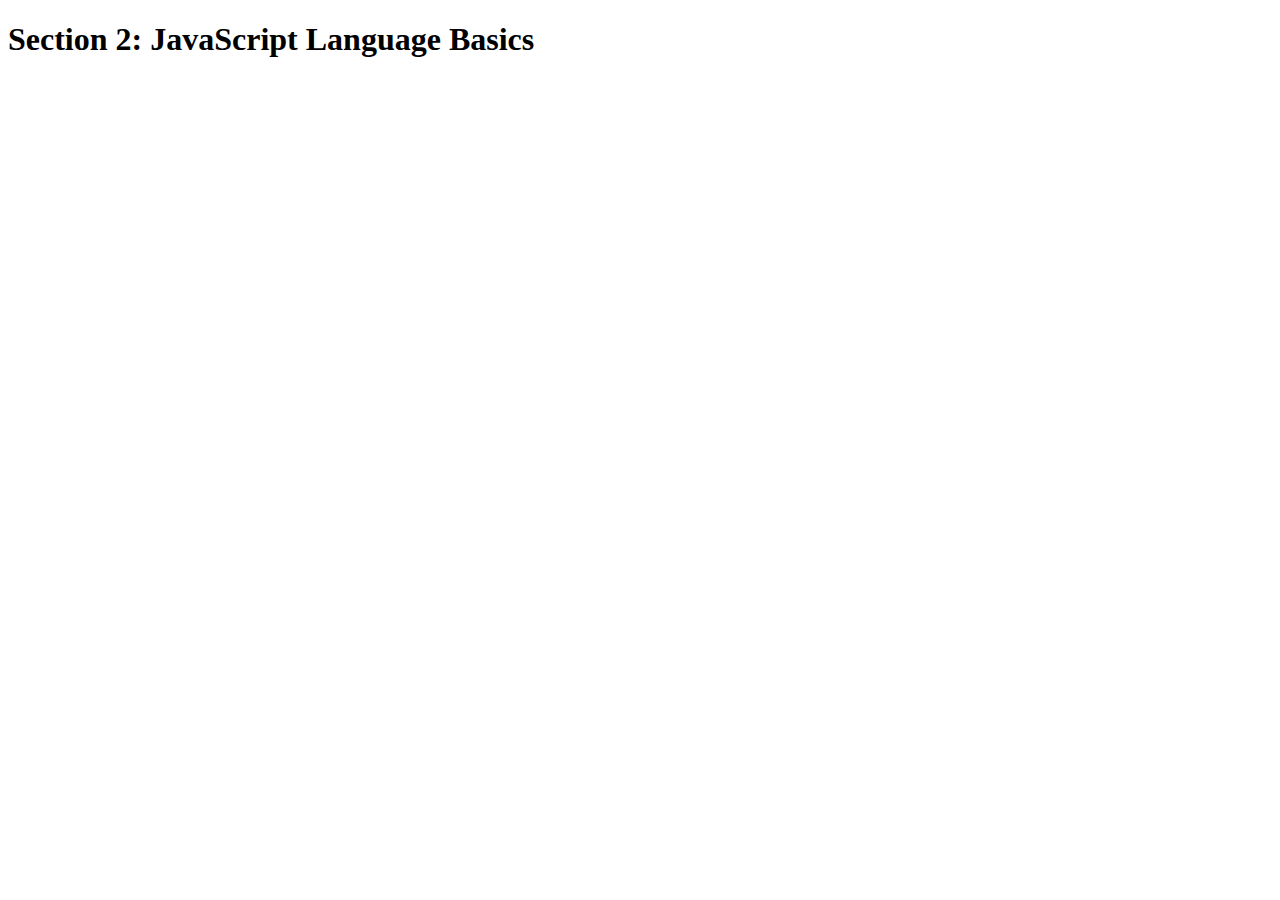
<file: js/index.html>
<!DOCTYPE html>

<!-- to get rid of Cannot get Favicon.ico to display error in Console -->   
<link href="/favicon.ico" type="image/x-icon" rel="icon" />

<html lang="en">
    <head>
        <meta charset="UTF-8">
        <title>Section 2: JavaScript Language Basics</title>
    </head>

    <body>
        <h1>Section 2: JavaScript Language Basics</h1>
    </body>
    <script
        src="script.js">
    </script>
</html>
</file>
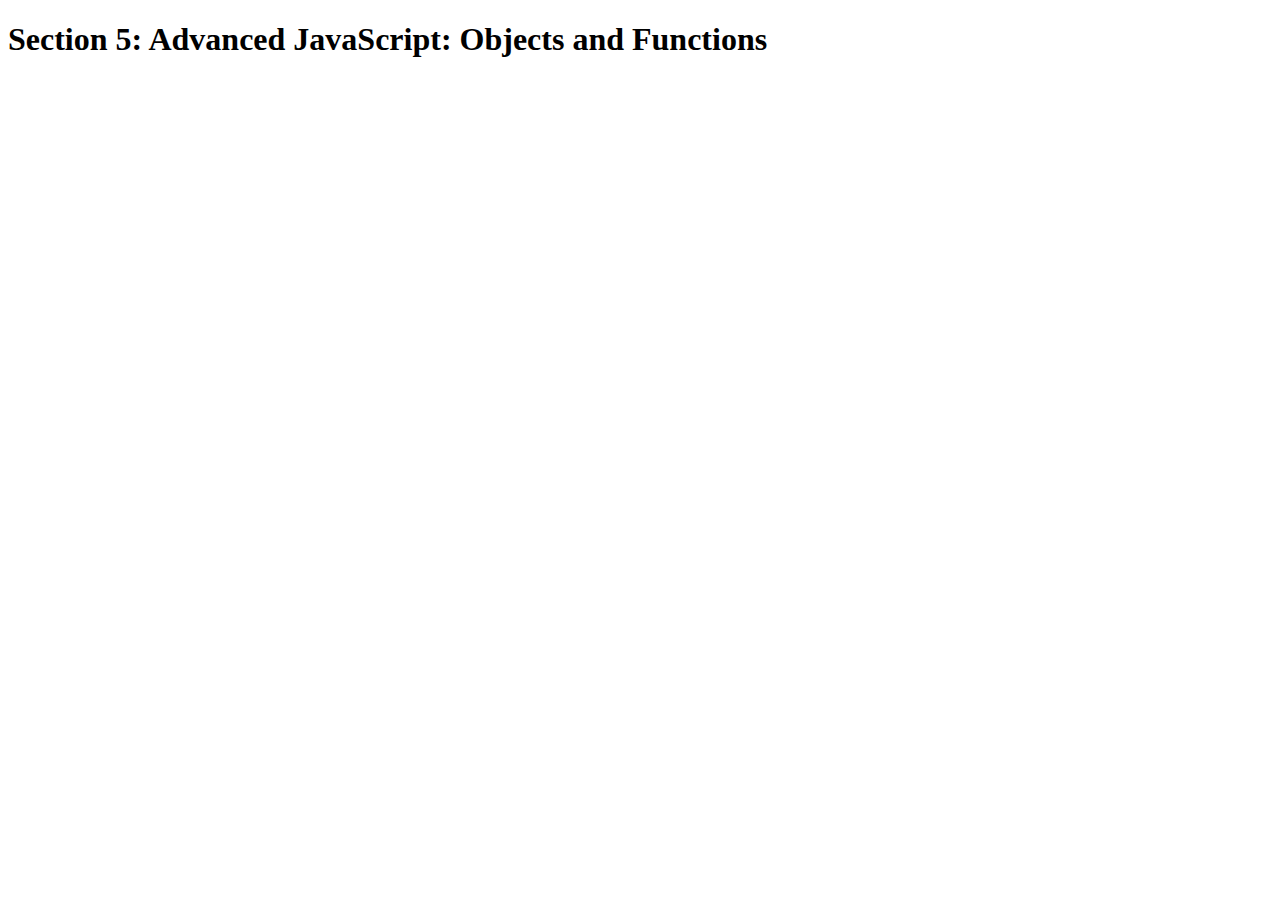
<file: js/ad_coding challenge.html>
<!DOCTYPE html>
<html lang="en">
    <head>
        <meta charset="UTF-8">
        <title>Section 5: Advanced JavaScript: Objects and Functions</title>
    </head>

    <body>
        <h1>Section 5: Advanced JavaScript: Objects and Functions</h1>
        <script src="ad_coding challenge.js"></script>
    </body>
</html>
</file>
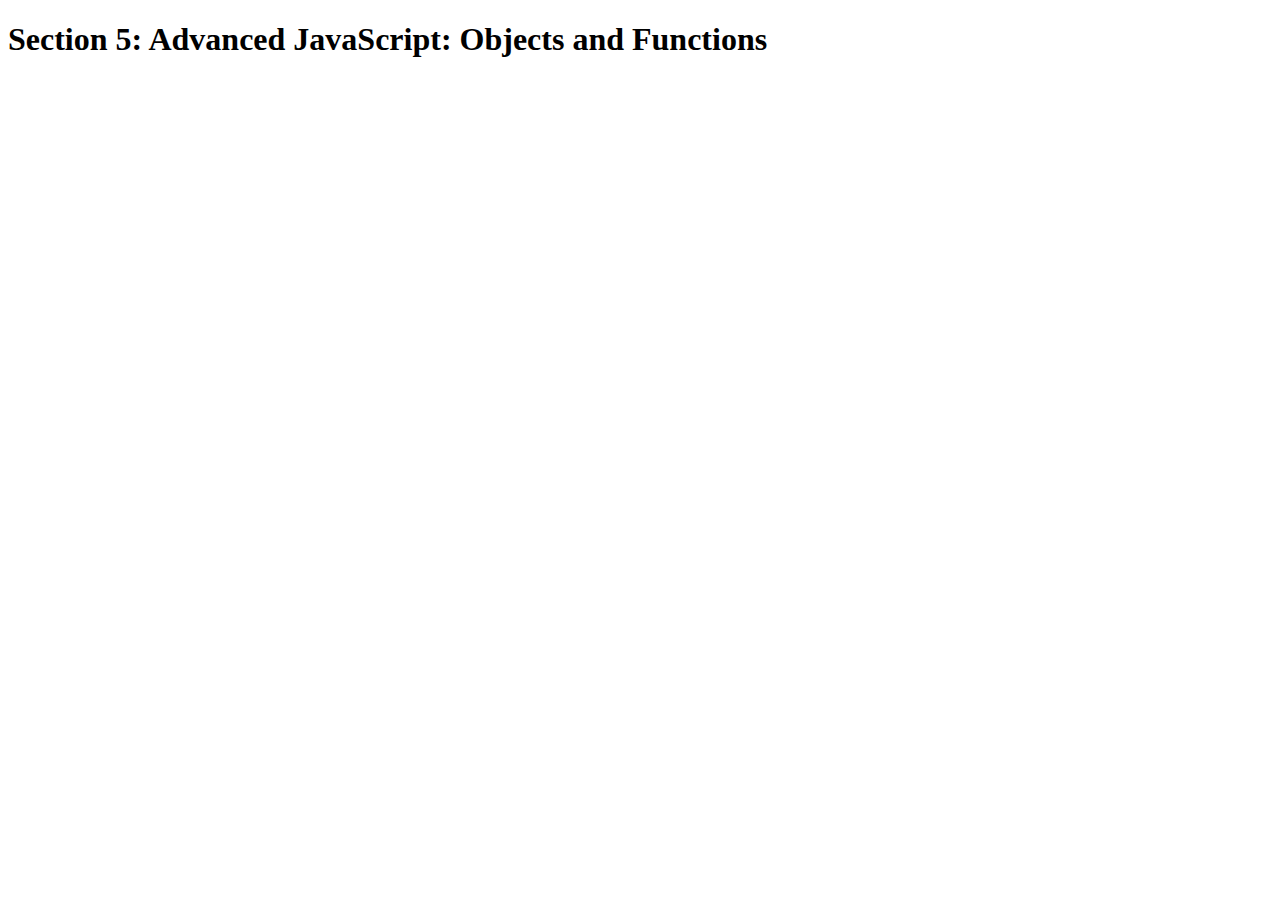
<file: js/Advanced.html>
<!DOCTYPE html>
<html lang="en">
    <head>
        <meta charset="UTF-8">
        <title>Section 5: Advanced JavaScript: Objects and Functions</title>
    </head>

    <body>
        <h1>Section 5: Advanced JavaScript: Objects and Functions</h1>
        <script src="Advanced.js"></script>
    </body>
</html>
</file>
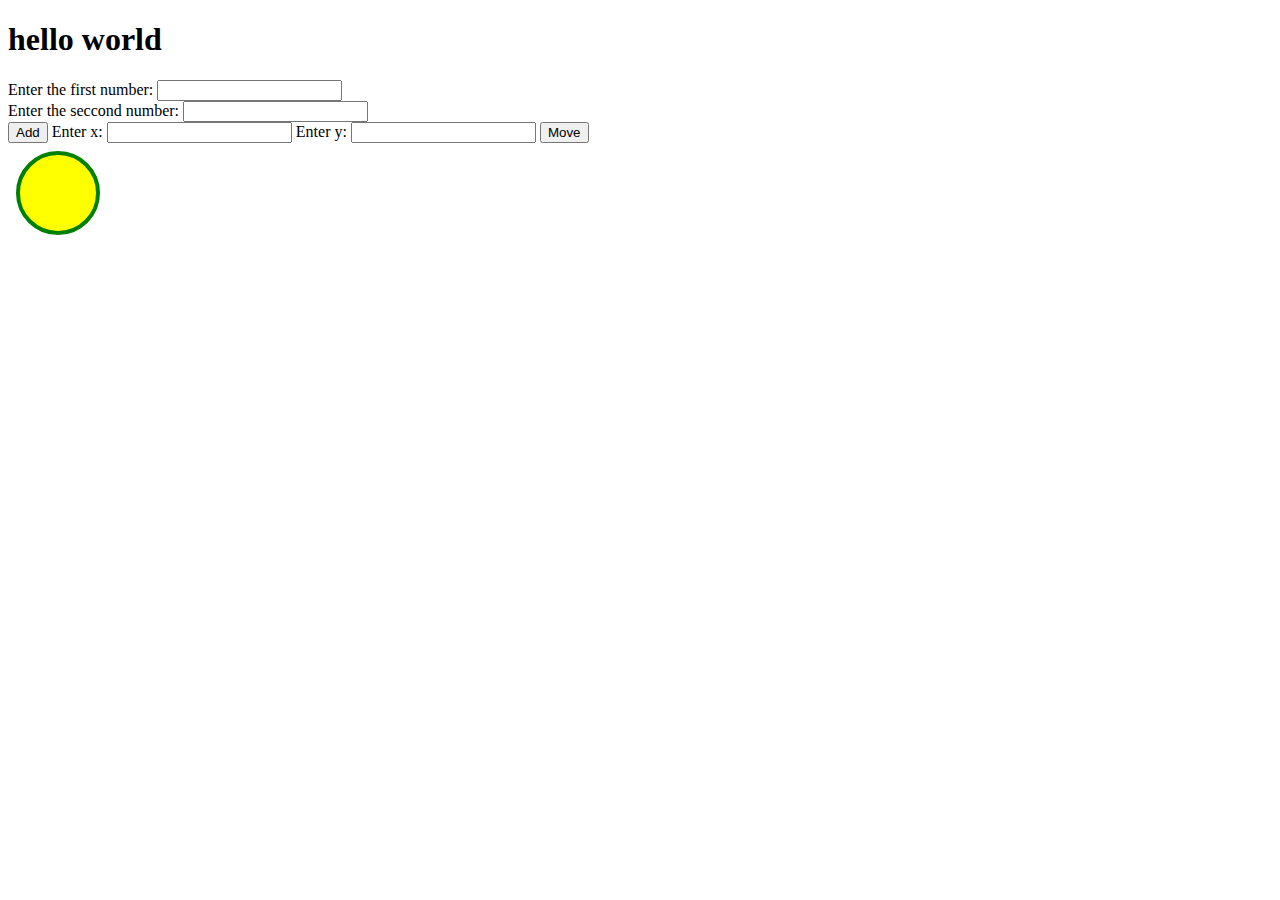
<file: js/basic1.html>
<!DOCTYPE html>
<html>

<head>
<script>
	console.log("hello world from inline javascript");

</script>
<script type="text/javascript" src="basic1.js">
</script>
    
	<title></title>
</head>
<body>
<h1>hello world</h1>
<!--button type="button" >push me</button>
<button onclick="this.innerHTML = Date()">The time is?</button>
<button type="button" onclick="myFunction()">push me two</button>
<button type="button" onmouseover="myMouse()">push my mouse</button>
<button type="button" onmouseover="myAppend()">button append</button></body>br>

Enter the first number: <input type="text" id="txt1" /><br />
Enter the seccond number: <input type="text" id="txt2" /><br />
<input type="button" onclick="call()" value="Add"/>

<div id="mydiv" onmouseover="clearFunc();">
<This is my new div -->
Enter the first number: <input type="text" id="txt1" /><br />
Enter the seccond number: <input type="text" id="txt2" /><br />
<input type="button" onclick="addTwo()" value="Add"/>

Enter x: <input type="text" id="cx">
Enter y: <input type="text" id="cy">
<button onclick="xyCirc()">Move</button>

<div id="svgstuff"></div>
<svg width="300" height="300">
<circle onmouseover ="movecircle()" id ='circle'  cx="50" cy="50" r="40" stroke="green" stroke-width="4" fill="yellow"/>
</svg>
<!--<svg id= "shape" width="400" height="200">
  <rect onmouseover ="moverect()" id = 'rect' width="400" height="100" style="fill:rgb(0,0,255);stroke-width:10;stroke:rgb(0,0,0)"
</svg>
</div>



</body>
</html>
</file>
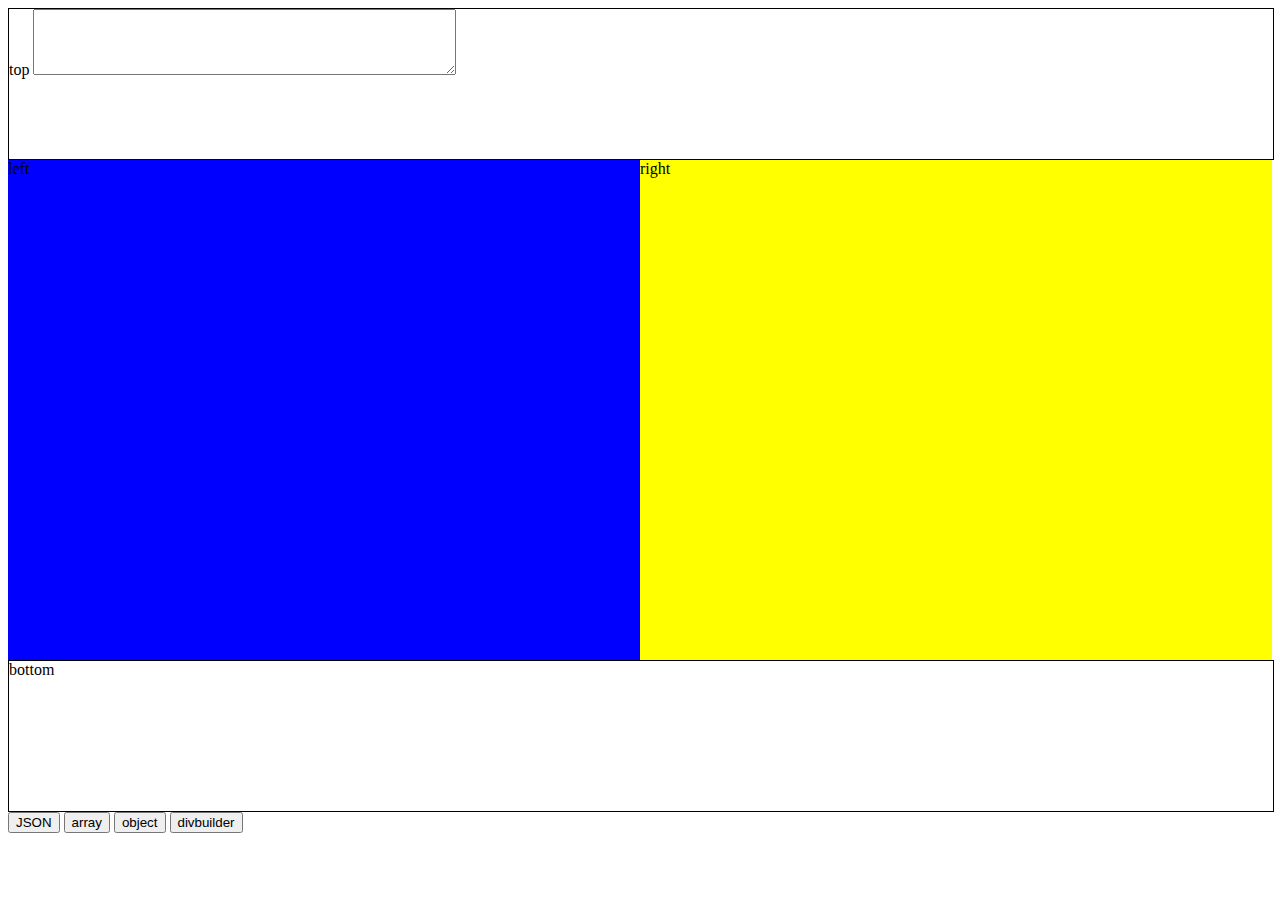
<file: js/basic_js.html>
<html lang="en">
    <head>
        <meta charset="UTF-8">
        <link rel="stylesheet" type="text/css" href="basic.css">
        <title>Hello World</title>
    </head>

    <body>
        
    
    <div class = 'top'>top
 		<textarea class = 'text' rows="4" cols="50">
		</textarea> 
    </div>
    <div class = 'left'>left</div>
    <div class = 'right'>right</div>
    <div class = 'bottom'>bottom</div>

    <button class="jsonbutton">JSON</button>
    <button class="printarray">array</button>
    <button class='printobject'>object</button></body>
    <button class="divbuilder">divbuilder</button>
    <div class="divcontainer"></div>
    <script src="basic_Nov.js"></script>

    </body>
</html>
</file>
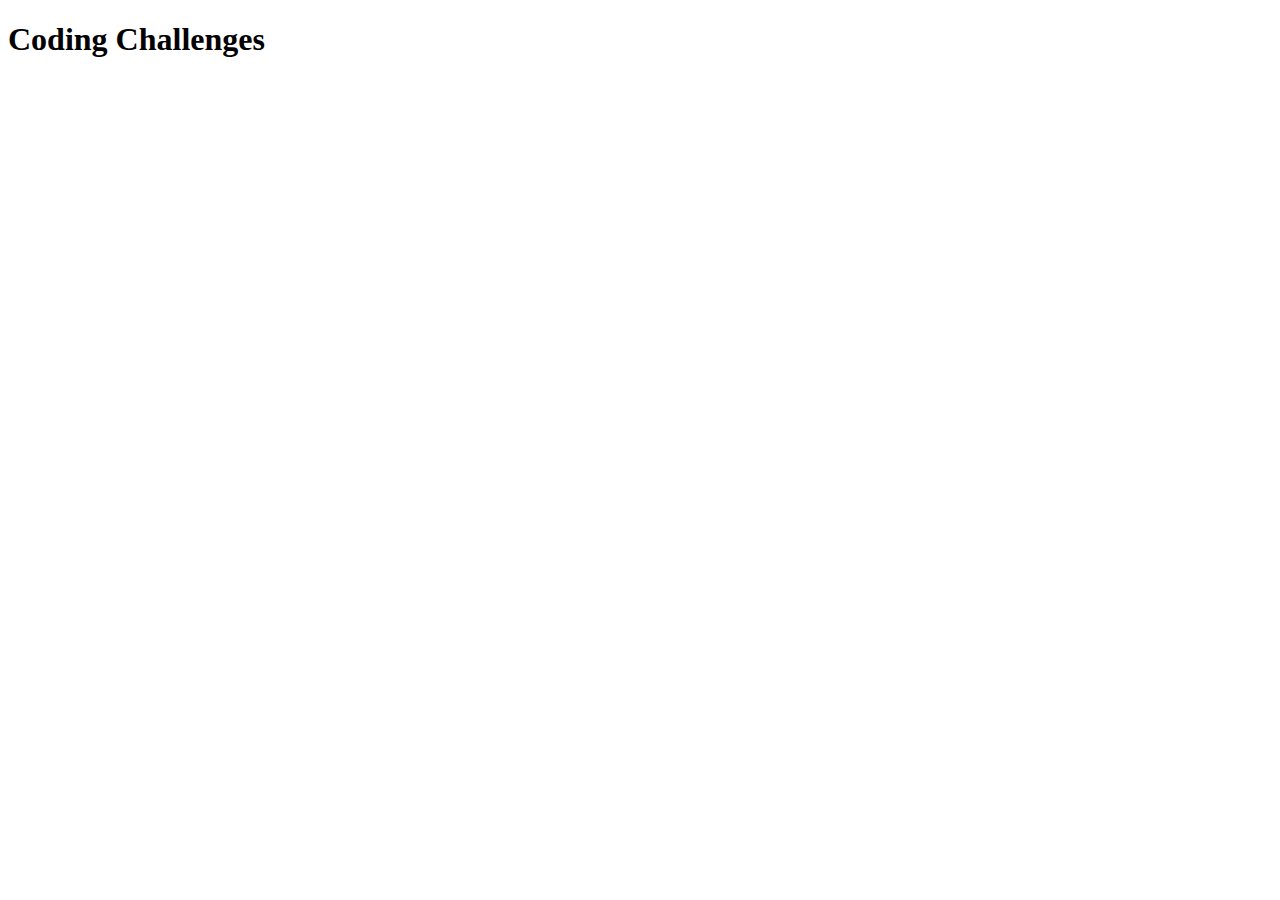
<file: js/coding_challenges.html>
<!DOCTYPE html>

<!-- to get rid of Cannot get Favicon.ico to display error in Console -->   
<link href="/favicon.ico" type="image/x-icon" rel="icon" />

<html lang="en">
    <head>
        <meta charset="UTF-8">
        <title>Coding Challenges</title>
    </head>

    <body>
        <h1>Coding Challenges</h1>
    </body>
    <script
        src="coding_challenges.js">
    </script>
</html>
</file>
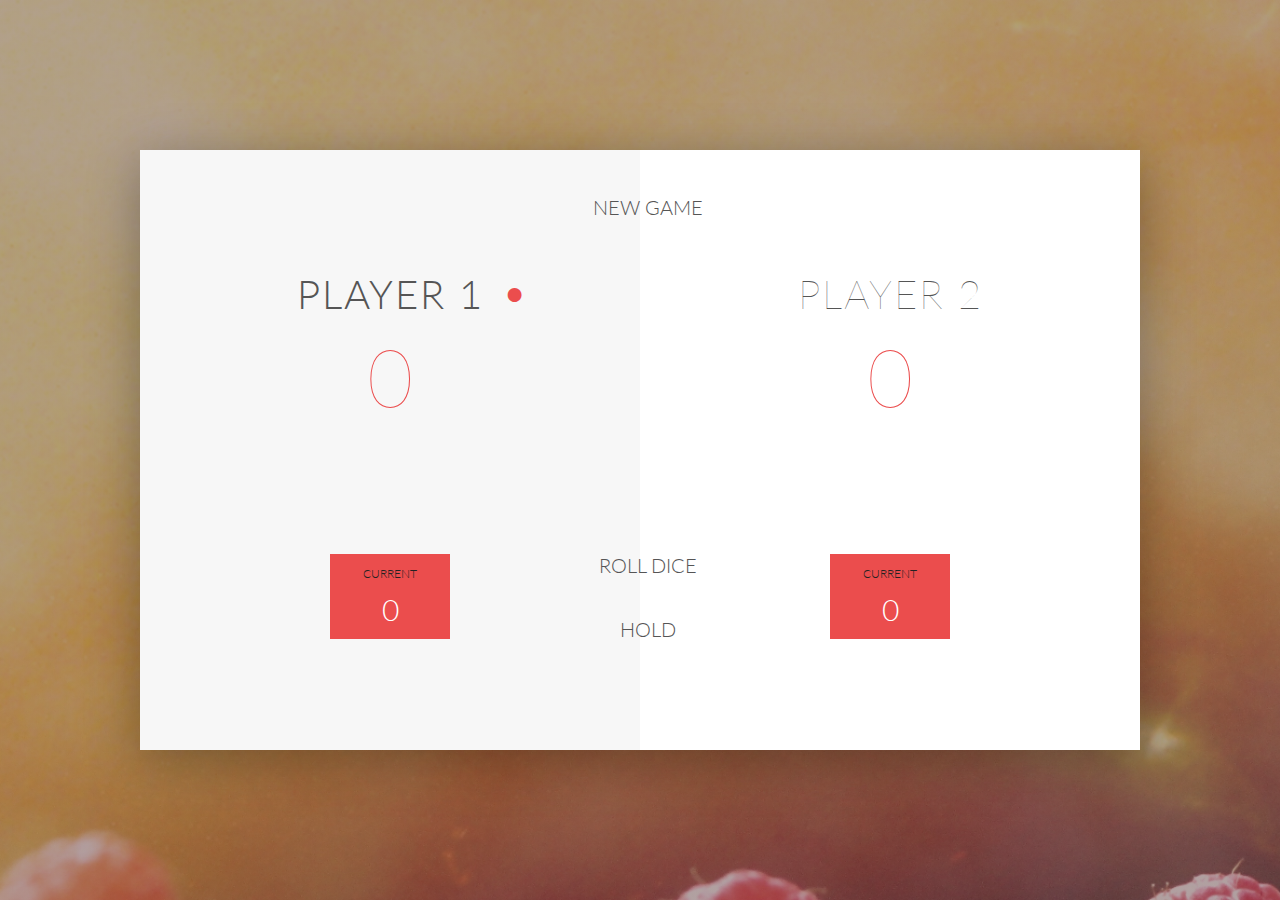
<file: js/dice_game.html>
<!DOCTYPE html>
<html lang="en">
    <head>
        <meta charset="UTF-8">
        <link href="https://fonts.googleapis.com/css?family=Lato:100,300,600" rel="stylesheet" type="text/css">
        <link href="http://code.ionicframework.com/ionicons/2.0.1/css/ionicons.min.css" rel="stylesheet" type="text/css">
        <link type="text/css" rel="stylesheet" href="dice_game.css">
        
        <title>Pig Game</title>
    </head>

    <body>
        <div class="wrapper clearfix">
            <div class="player-0-panel active">
                <div class="player-name" id="name-0">Player 1</div>
                <div class="player-score" id="score-0">43</div>
                <div class="player-current-box">
                    <div class="player-current-label">Current</div>
                    <div class="player-current-score" id="current-0">11</div>
                </div>
            </div>
            
            <div class="player-1-panel">
                <div class="player-name" id="name-1">Player 2</div>
                <div class="player-score" id="score-1">72</div>
                <div class="player-current-box">
                    <div class="player-current-label">Current</div>
                    <div class="player-current-score" id="current-1">0</div>
                </div>
            </div>
            
            <button class="btn-new"><i class="ion-ios-plus-outline"></i>New game</button>
            <button class="btn-roll"><i class="ion-ios-loop"></i>Roll dice</button>
            <button class="btn-hold"><i class="ion-ios-download-outline"></i>Hold</button>
            
            <img src="dice-5.png" alt="Dice" class="dice">
        </div>
        
        <script src="dice_game.js"></script>
    </body>
</html>
</file>
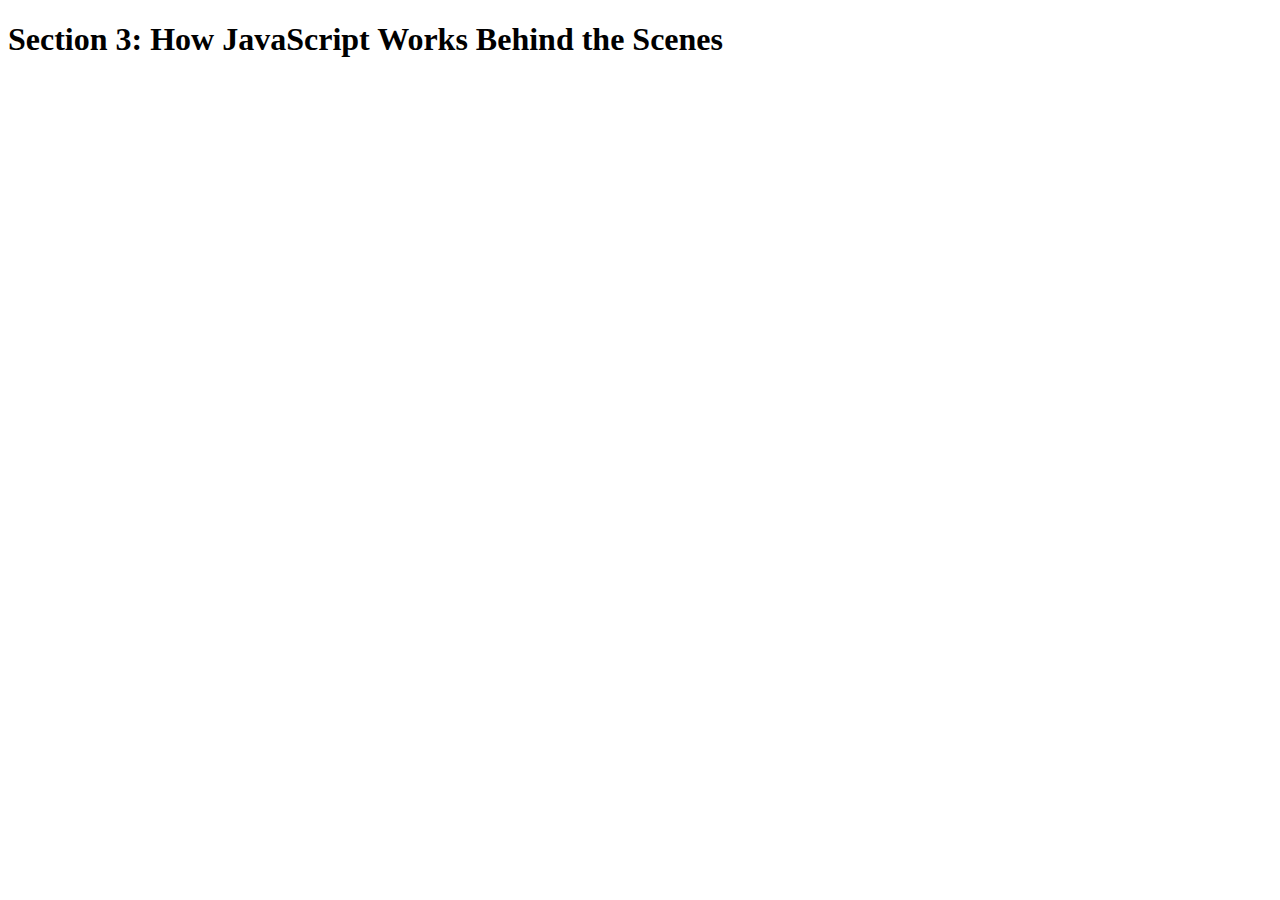
<file: js/index_2.html>
<!DOCTYPE html>
<html lang="en">
    <head>
        <meta charset="UTF-8">
        <title>Section 3: How JavaScript Works Behind the Scenes</title>
    </head>

    <body>
        <h1>Section 3: How JavaScript Works Behind the Scenes</h1>
        <script src="script_2.js"></script>
    </body>
</html>
</file>
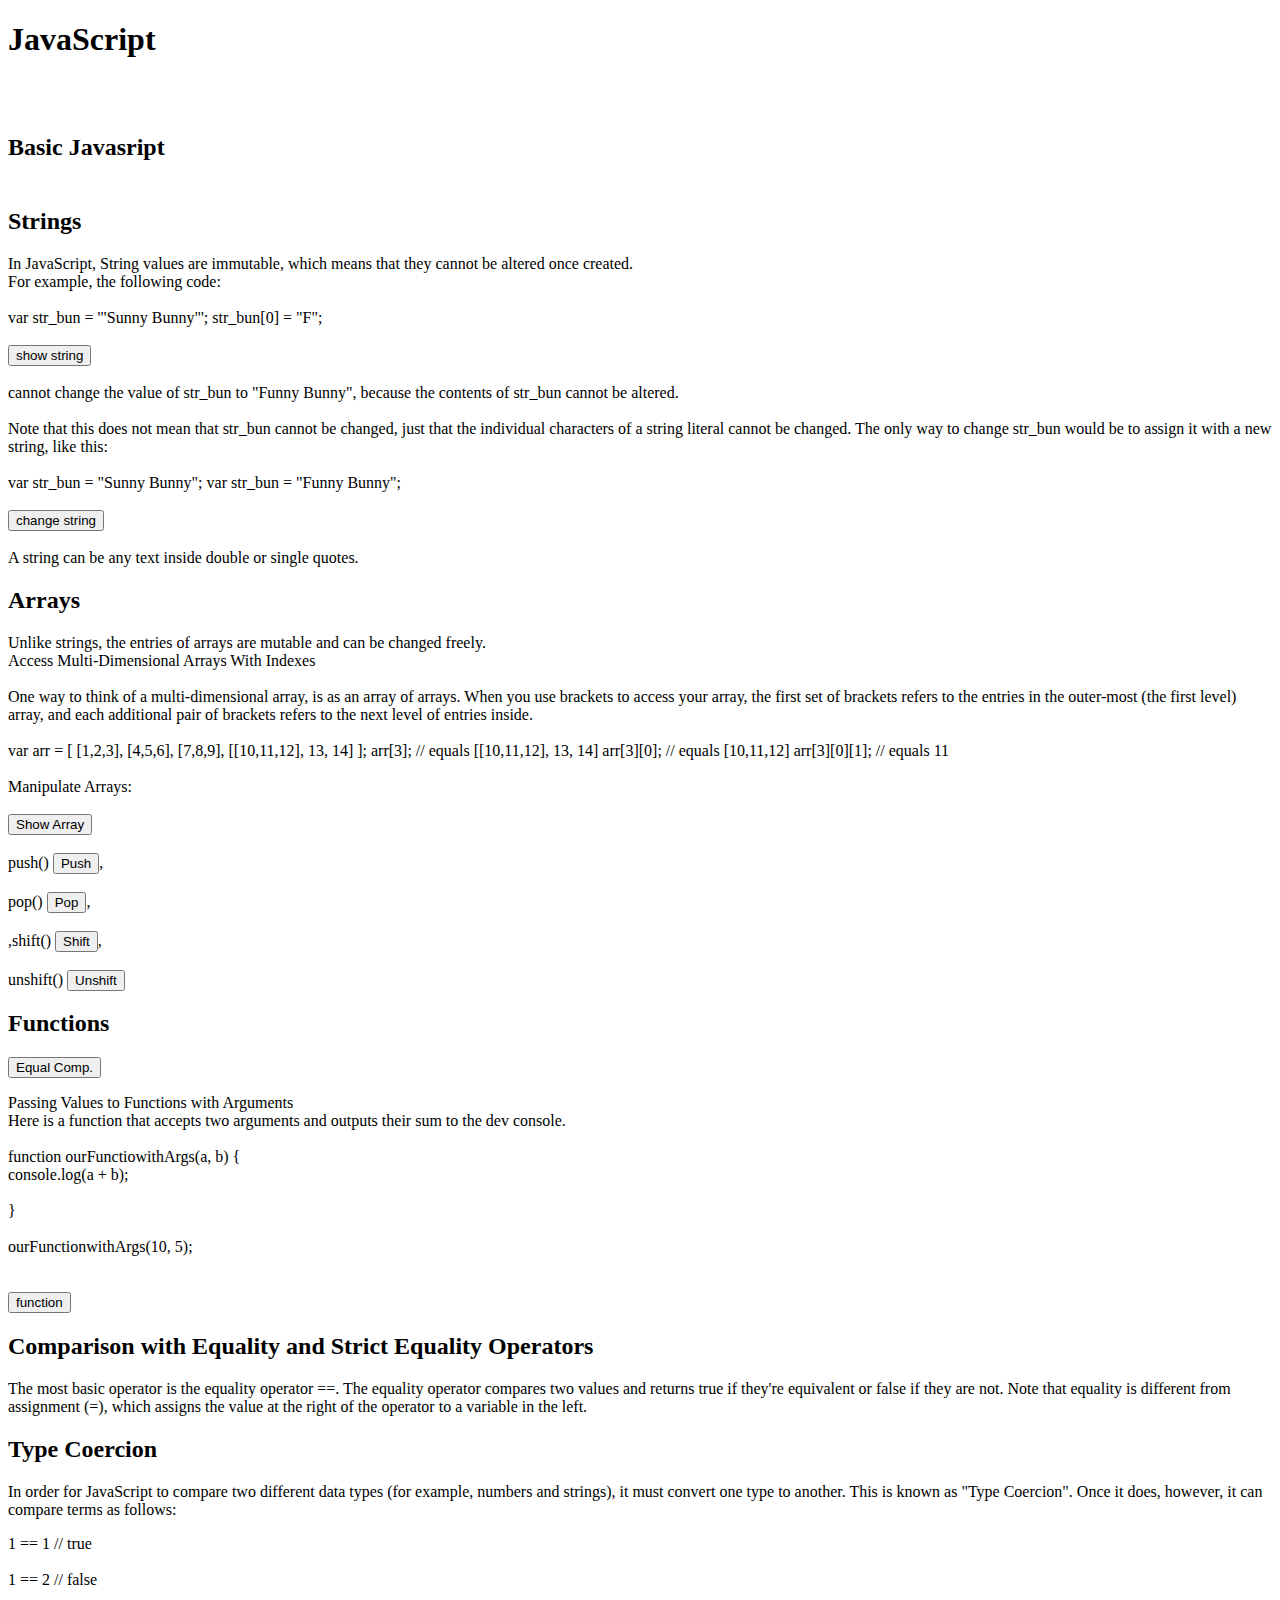
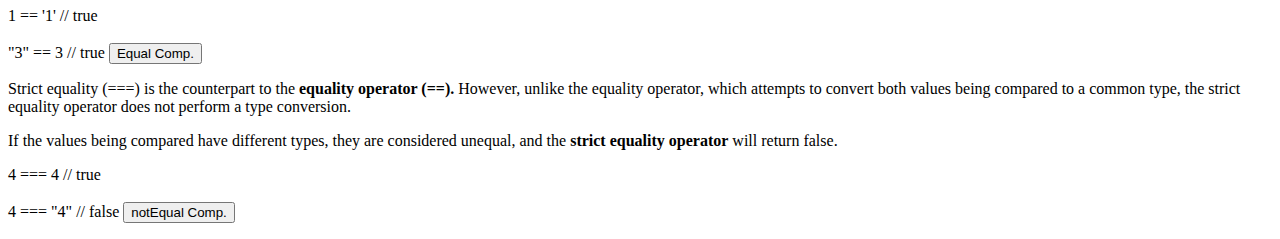
<file: js/js_example.html>
<!DOCTYPE html>
<html>

<script>  
alert('Hello Larry!');

var array_ros = [1,2,3,4];

function array_list() {
   console.log("this is my array", array_ros);
}

function array_push() {
   array_ros.push('ros');
}

function array_pop() {
   array_ros.pop();
}

function array_shift() {
   array_ros.shift();
}

function array_unshift() {
   array_ros.unshift('ros');
}
var str_bun = '"Sunny Bunny"';
str_bun[0] = "F";
function str_of_bun() {
   console.log("this is Bunny's string:", str_bun);
}
 // <button type="button" onclick="str_of_bun()">show string</button></br>
var str_bun = "Sunny Bunny"; var str_bun = "Funny Bunny";
function new_bun_str() {
   console.log("Sunny changed to Funny because new string created")
}

function sum_of_two(a,b) {  
   console.log(a + b);

}

var isEqual = "3"
function checkThree() {

  if (isEqual == 3) 
   console.log(isEqual);
  }
var notEqual = "4"
function checkFour() {
   if (notEqual === 4 )
      console.log(notEqual);
}


</script>


</html>


      <h1>JavaScript</h1>

      <h2><br><br>Basic Javasript<br></br></h2>
      <h2>Strings</h2>
      <p>In JavaScript, String values are immutable, which means that they cannot be altered once created.
         <br>
         For example, the following code:
         </br><br>
         var str_bun = '"Sunny Bunny"';
         str_bun[0] = "F";
         </br><br>
         <button type="button" onclick="str_of_bun()">show string</button></br>
         <br>cannot change the value of str_bun to "Funny Bunny", because the contents of str_bun cannot be altered.</br> <br>
         Note that this does not mean that str_bun cannot be changed, just that the individual characters of a string literal cannot be changed. The only way to change str_bun would be to assign it with a new string, like this:</br>
         <br>var str_bun = "Sunny Bunny"; var str_bun = "Funny Bunny";</br>
         <br>
         <button type="button" onclick="new_bun_str()">change string</button></br>
      <br>A string can be any text inside double or single quotes.</b>

      </p>
<h2>Arrays</h2>

        <p> Unlike strings, the entries of arrays are mutable and can be changed freely.
         <br>Access Multi-Dimensional Arrays With Indexes</br>
         <br>One way to think of a multi-dimensional array, is as an array of arrays. When you use brackets to access your array, the first set of brackets refers to the entries in the outer-most (the first level) array, and each additional pair of brackets refers to the next level of entries inside.</br>
         <br>var arr = [
         [1,2,3],
         [4,5,6],
         [7,8,9],
         [[10,11,12], 13, 14]
         ];
         arr[3]; // equals [[10,11,12], 13, 14]
         arr[3][0]; // equals [10,11,12]
         arr[3][0][1]; // equals 11</br>
         <br> Manipulate Arrays: </br></br>
         <button type="button" onclick="array_list()">Show Array</button><br><br>push() <button type="button" onclick="array_push()">Push</button>,</br><br>pop() <button type="button" onclick="array_pop()">Pop</button>,</br><br>,shift() <button type="button" onclick="array_shift()">Shift</button>,</br><br> unshift() <button type="button" onclick="array_unshift()">Unshift</button></br>
      <h2>Functions</h2>
   <button type="button" onclick="checkThree()">Equal Comp.</button>
      <p>
         Passing Values to Functions with Arguments
         <br>Here is a function that accepts two arguments and outputs their sum to the dev console.</br>
         <br>function ourFunctiowithArgs(a, b) {<br>
         console.log(a + b);   
         </br> <br> }</br><br>ourFunctionwithArgs(10, 5);</br><br>
      </br><button type="button" onclick="sum_of_two(10,5)">function</button></br>
      </p>
   

<h2>Comparison with Equality and Strict Equality Operators</h2>
<p>
  The most basic operator is the equality operator ==. The equality operator compares two values and returns true if they're equivalent or false if they are not. Note that equality is different from assignment (=), which assigns the value at the right of the operator to a variable in the left.
  </p>
  <h2>Type Coercion</h2>
  <p>
   In order for JavaScript to compare two different data types (for example, numbers and strings), it must convert one type to another. This is known as "Type Coercion". Once it does, however, it can compare terms as follows:
</p>
<p>
   1 == 1 // true<br>
</br>1 == 2 // false<br>
</br>1 == '1' // true<br>
</br>"3" == 3 // true
<button type="button" onclick="checkThree()">Equal Comp.</button>
</p>
<p>
Strict equality (===) is the counterpart to the <b>equality operator (==).</b> However, unlike the equality operator, which attempts to convert both values being compared to a common type, the strict equality operator does not perform a type conversion.
</p><p>
If the values being compared have different types, they are considered unequal, and the <b>strict equality operator</b> will return false.
<p>
4 === 4 // true<br>
</br>4 === "4" // false
<button type="button" onclick="checkFour()">notEqual Comp.</button>
</p>

   </body>
</html>
</file>
<file: js/basic.css>
.top {
width: 100%;
border: 1px solid black;
min-height: 150px;

}

.left, .right {
width: 50%;
height: 500px;
background: yellow;
float: left;
}

.left {
	background: blue;
}

.bottom {
width: 100%;
height: 150px;
border: 1px solid black;
clear: both;

}
.adddiv {
width: 150px;
height: 150px;
border: 1px solid black;
float: left;

}
</file>
<file: js/dice_game.css>
/**********************************************
*** GENERAL
**********************************************/

* {
    margin: 0;
    padding: 0;
    box-sizing: border-box;
    
}

.clearfix::after {
    content: "";
    display: table;
    clear: both;
}

body {
    background-image: linear-gradient(rgba(62, 20, 20, 0.4), rgba(62, 20, 20, 0.4)), url(back.jpg);
    background-size: cover;
    background-position: center;
    font-family: Lato;
    font-weight: 300;
    position: relative;
    height: 100vh;
    color: #555;
}

.wrapper {
    width: 1000px;
    position: absolute;
    top: 50%;
    left: 50%;
    transform: translate(-50%, -50%);
    background-color: #fff;
    box-shadow: 0px 10px 50px rgba(0, 0, 0, 0.3);
    overflow: hidden;
}

.player-0-panel,
.player-1-panel {
    width: 50%;
    float: left;
    height: 600px;
    padding: 100px;
}



/**********************************************
*** PLAYERS
**********************************************/

.player-name {
    font-size: 40px;
    text-align: center;
    text-transform: uppercase;
    letter-spacing: 2px;
    font-weight: 100;
    margin-top: 20px;
    margin-bottom: 10px;
    position: relative;
}

.player-score {
    text-align: center;
    font-size: 80px;
    font-weight: 100;
    color: #EB4D4D;
    margin-bottom: 130px;
}

.active { background-color: #f7f7f7; }
.active .player-name { font-weight: 300; }

.active .player-name::after {
    content: "\2022";
    font-size: 47px;
    position: absolute;
    color: #EB4D4D;
    top: -7px;
    right: 10px;
    
}

.player-current-box {
    background-color: #EB4D4D;
    color: #fff;
    width: 40%;
    margin: 0 auto;
    padding: 12px;
    text-align: center;
}

.player-current-label {
    text-transform: uppercase;
    margin-bottom: 10px;
    font-size: 12px;
    color: #222;
}

.player-current-score {
    font-size: 30px;
}

button {
    position: absolute;
    width: 200px;
    left: 50%;
    transform: translateX(-50%);
    color: #555;
    background: none;
    border: none;
    font-family: Lato;
    font-size: 20px;
    text-transform: uppercase;
    cursor: pointer;
    font-weight: 300;
    transition: background-color 0.3s, color 0.3s;
}

button:hover { font-weight: 600; }
button:hover i { margin-right: 20px; }

button:focus {
    outline: none;
}

i {
    color: #EB4D4D;
    display: inline-block;
    margin-right: 15px;
    font-size: 32px;
    line-height: 1;
    vertical-align: text-top;
    margin-top: -4px;
    transition: margin 0.3s;
}

.btn-new { top: 45px;}
.btn-roll { top: 403px;}
.btn-hold { top: 467px;}

.dice {
    position: absolute;
    left: 50%;
    top: 178px;
    transform: translateX(-50%);
    height: 100px;
    box-shadow: 0px 10px 60px rgba(0, 0, 0, 0.10);
}

.winner { background-color: #f7f7f7; }
.winner .player-name { font-weight: 300; color: #EB4D4D; }
</file>
